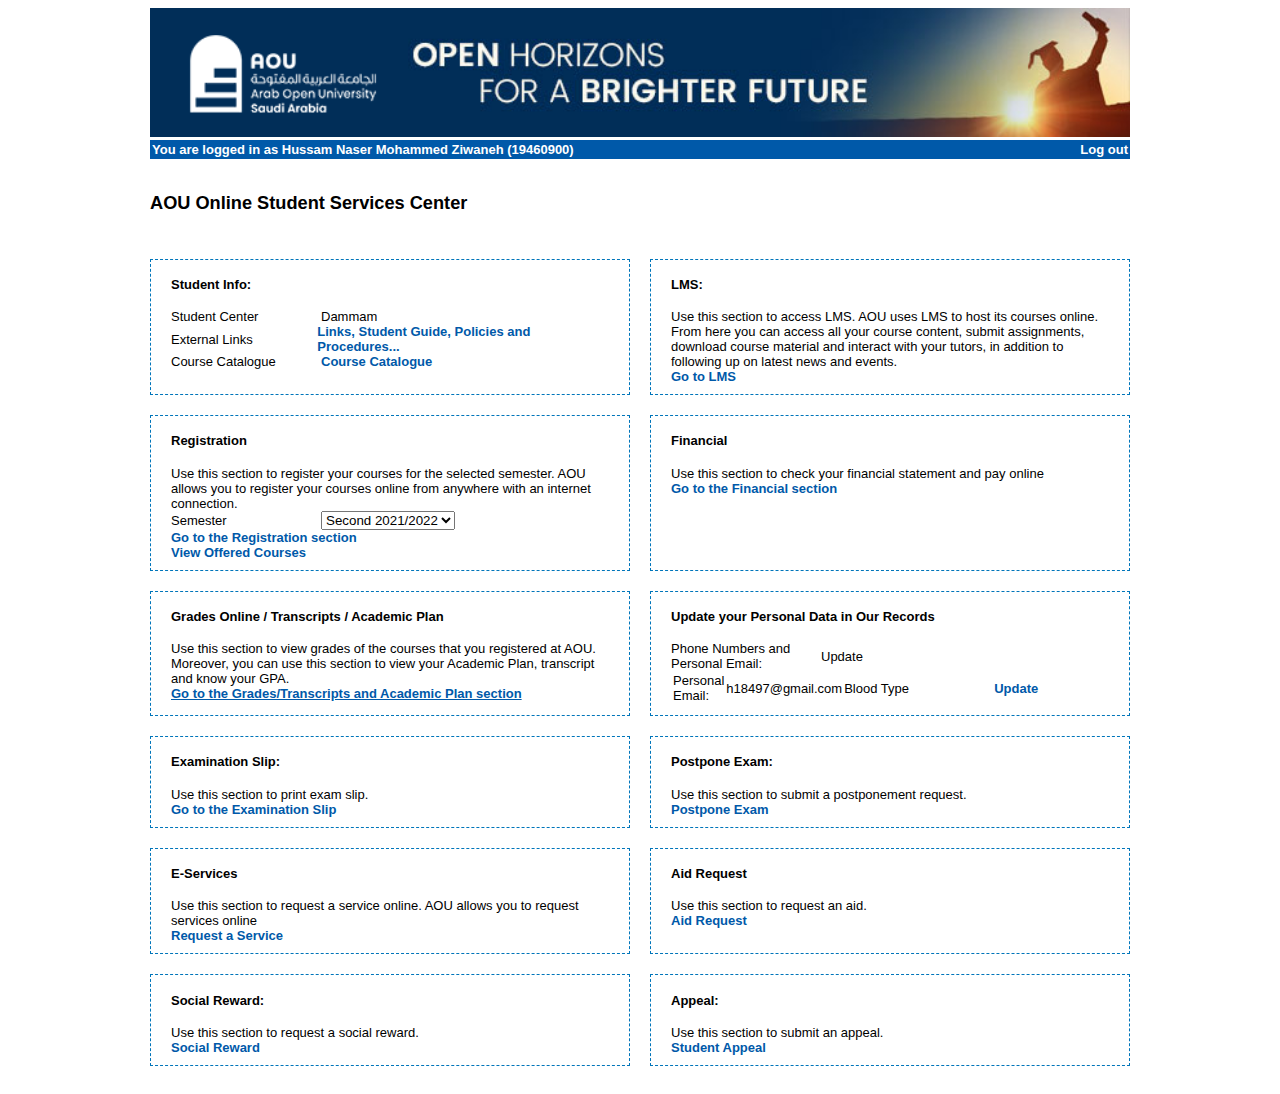
<file: index.html>
<!DOCTYPE html>
<html lang="en">
<head>
   <meta charset="UTF-8">
   <meta http-equiv="X-UA-Compatible" content="IE=edge">
   <meta name="viewport" content="width=device-width, initial-scale=1.0">
   <link rel="stylesheet" href="css/styelh.css">
   <title>Document</title>

</head>
<body>
   <div class="counter">
      <section class="head">
      <div class="log">
         <img src="assets/header-4.jpg" alt="">
      </div>
      
      <div class="informations-me">
         <p class="p-White">  You are logged in as Hussam Naser Mohammed Ziwaneh (19460900)</p>
         <p class="p-White">Log out</p>

      </div>
      <div class="name-page"><h1 class="p-black-dark">AOU Online Student Services Center
      </h1>
   </div>
   </section>
   <section class="sections">
<nav class="Student-Info">
    <p class="p-black-dark">Student Info:</p>
    <div class="Student Center">
       <p class="p-black">Student Center</p>
       <p class="p-black">Dammam</p>
    </div>
    <div class="Financial-NOTES">
      
    </div>
    <div class="External-Links">
       <p class="p-black">External Links</p>
       <p class="p-blue">Links, Student Guide, Policies and Procedures...</p>
    </div>
    <div class="Course-Catalogue">
      <p class="p-black">Course Catalogue</p>
      <p class="p-blue">Course Catalogue</p>
   </div>
</nav>
<nav class="LMS">
      <p class="p-black-dark">LMS:</p>
      <p class="p-black">Use this section to access LMS. AOU uses LMS to host its courses online. From here you can access all your course content, submit assignments, download course material and interact with your tutors, in addition to following up on latest news and events.
      </p>
      <p class="p-blue">Go to LMS</p>
</nav>
<nav class="Registration">
   <p class="p-black-dark">Registration </p>
   <p class="p-black">Use this section to register your courses for the selected semester. AOU allows you to register your courses online from anywhere with an internet connection.</p>
   <div class="Semester">
      <p class="p-black">Semester </p>
      <select>
         <option>Second 2021/2022</option>
      </select>
   </div>
   <p class="p-blue">Go to the Registration section</p>
  <p class="p-blue">View Offered Courses</p>
</nav>
<nav class="Financial">
   <p class="p-black-dark">Financial </p>
   <p class="p-black">Use this section to check your financial statement and pay online</p>
   <p class="p-blue">Go to the Financial section</p>

</nav>
<nav class="Grades">
   <p class="p-black-dark">Grades Online / Transcripts / Academic Plan</p>
   <p class="p-black">Use this section to view grades of the courses that you registered at AOU. Moreover, you can use this section to view your Academic Plan, transcript and know your GPA.</p>
   <a class="p-blue" id="link-grades" href="html/grades.html">Go to the Grades/Transcripts and Academic Plan section</a>
</nav>
<nav class="personal-data">
   <p class="p-black-dark">Update your Personal Data in Our Records</p>
   <div class="update-email">
      <p class="p-black">Phone Numbers and Personal Email:</p>
      <p class="p-p.blue">Update</p>
   </div>
   <div class="data-email">
      <table>
         <tr>
            <td class="p-black">Personal Email:</td>
            <td class="p-red">h18497@gmail.com</td>
         </tr>
      </table>
      <div>
         <p class="p-black">Blood Type</p>
         <p class="p-blue">Update</p>
      </div>
   </div>
</nav>
<nav class="Examination-Slip">
<p class="p-black-dark">Examination Slip:</p>
   <p class="p-black">Use this section to print exam slip.</p>
   <p class="p-blue">Go to the Examination Slip</p>
</nav>
<nav class="Postpone-Exam">
   <p class="p-black-dark">Postpone Exam:</p>
   <p class="p-black">Use this section to submit a postponement request.</p>
   <p class="p-blue">Postpone Exam</p>
</nav>
<nav class="E-Services">
   <p class="p-black-dark">E-Services</p>
   <p class="p-black">Use this section to request a service online. AOU allows you to request services online</p>
   <p class="p-blue">Request a Service</p>
</nav>
<nav class="Aid-Request">
   <p class="p-black-dark">Aid Request</p>
   <p class="p-black">Use this section to request an aid.</p>
   <p class="p-blue">Aid Request</p>
</nav>
<nav class="Social-Reward">
   <p class="p-black-dark">Social Reward:</p>
   <p class="p-black">Use this section to request a social reward.</p>
   <p class="p-blue">Social Reward</p>
</nav>
<nav class="Appeal">
   <p class="p-black-dark">Appeal:</p>
   <p class="p-black">Use this section to submit an appeal.</p>
   <p class="p-blue">Student Appeal</p>
</nav>
   </section>
   </div>
</body>
</html>
</file>
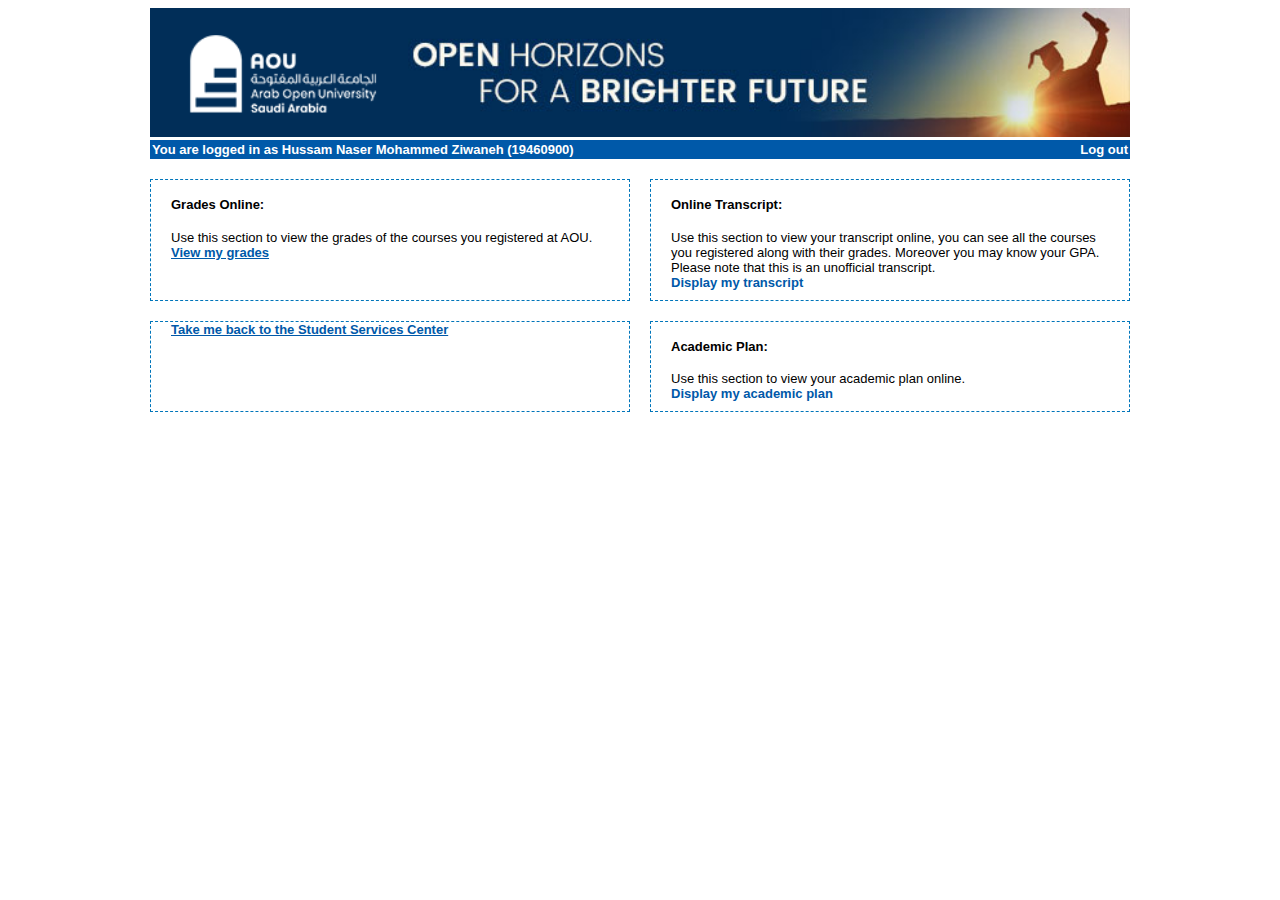
<file: html/grades.html>
<!DOCTYPE html>
<html lang="en">
<head>
   <meta charset="UTF-8">
   <meta http-equiv="X-UA-Compatible" content="IE=edge">
   <meta name="viewport" content="width=device-width, initial-scale=1.0">
   <link rel="stylesheet" href="../css/styelh.css">
 
   <title>Document</title>
   
</head>
<body>
   <div class="counter">
      <section class="head">
      <div class="log">
         <img src="../assets/header-4.jpg" alt="">
      </div>
      
      <div class="informations-me">
         <p class="p-White">  You are logged in as Hussam Naser Mohammed Ziwaneh (19460900)</p>
         <p class="p-White">Log out</p>

      </div>
      
   </section>
   <section class="sections">
<nav class="Grades-Online">
    <p class="p-black-dark">Grades Online:</p>
       <p class="p-black">Use this section to view the grades of the courses you registered at AOU.</p>
    <a class="p-blue" href="grades3.html">View my grades</a> 
</nav>
<nav class="Online-Transcript">
      <p class="p-black-dark">Online Transcript:</p>
      <p class="p-black">Use this section to view your transcript online, you can see all the courses you registered along with their grades. Moreover you may know your GPA. Please note that this is an unofficial transcript.
      </p>
      <p class="p-blue">Display my transcript</p>
</nav>
<nav class="backe">
   
  <a class="p-blue" href="../index.html">Take me back to the Student Services Center</a>
</nav>
<nav class="Academic-Plan">
   <p class="p-black-dark">Academic Plan:</p>
   <p class="p-black">Use this section to view your academic plan online.</p>
   <p class="p-blue">Display my academic plan</p>

</nav>

   </section>
   </div>
</body>
</html>
</file>
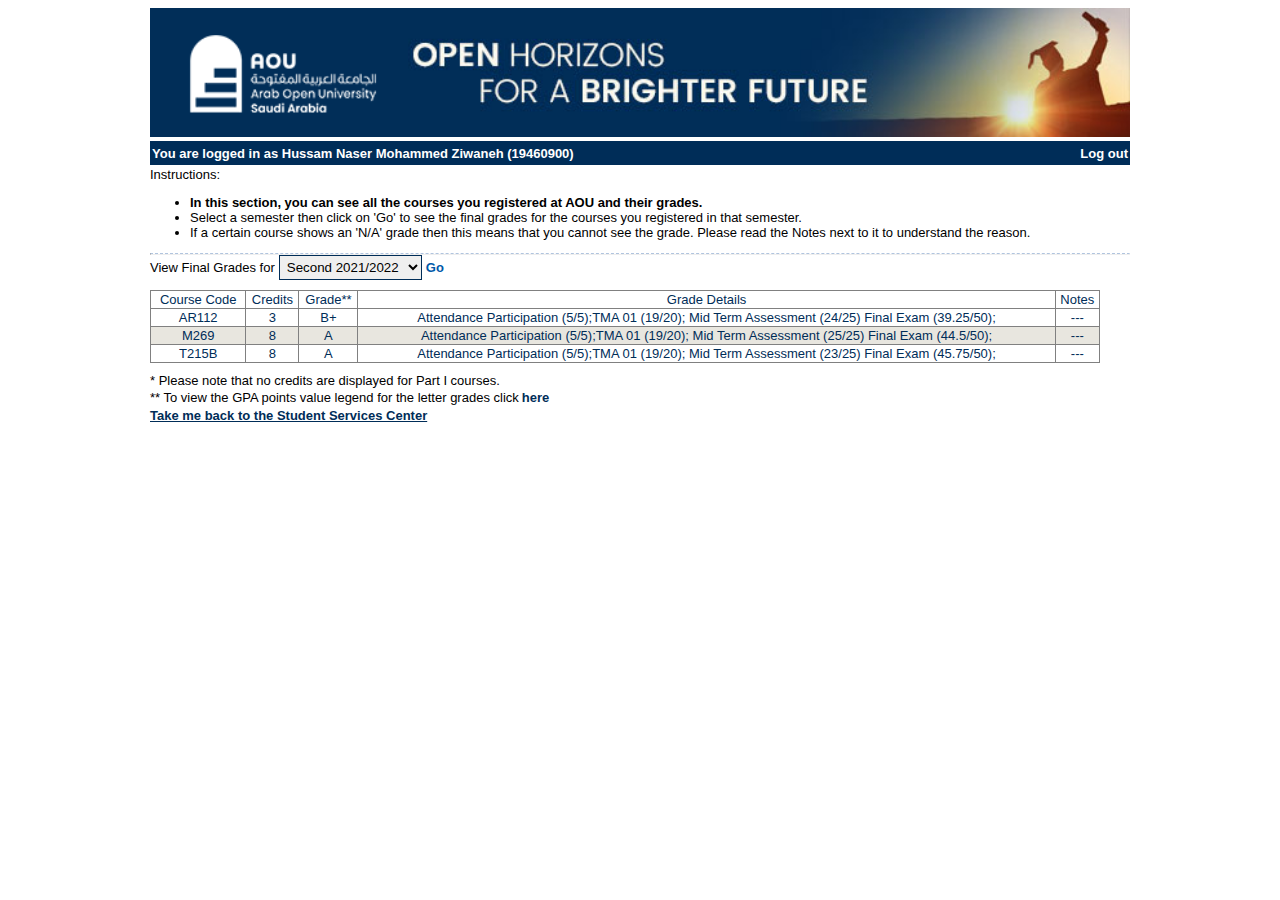
<file: html/grades2.html>
<!DOCTYPE html>
<html lang="en">
<head>
   <meta charset="UTF-8">
   <meta http-equiv="X-UA-Compatible" content="IE=edge">
   <meta name="viewport" content="width=device-width, initial-scale=1.0">

   <link rel="stylesheet" href="../css/styelg.css">
   <title>Document</title>
</head>
<body>
   <div class="counter">
      <section class="head">
      <div class="log">
         <img src="../assets/header-4.jpg" alt="">
      </div>
      
      <div class="informations-me">
         <p class="p-White">  You are logged in as Hussam Naser Mohammed Ziwaneh (19460900)</p>
         <p class="p-White">Log out</p>

      </div>
      
   </section>
   <section class="sections">
<div class="Instructions">
   <p>Instructions:</p>
<ul>
   <li class="p-black-dark">In this section, you can see all the courses you registered at AOU and their grades.</li>
   <li>Select a semester then click on 'Go' to see the final grades for the courses you registered in that semester.</li>
   <li>
      If a certain course shows an 'N/A' grade then this means that you cannot see the grade. Please read the Notes next to it to understand the reason.
   </li>
  
</ul>
<hr>
</div>
<div>
   <div class="time">
      <p>View Final Grades for</p>
      <select>
         <option>Second 2021/2022</option>
         <option>First 2021/2022</option>
         <option>summer 2020/2021</option>
         <option>Second 2020/2021</option>
         <option>First 2020/2021</option>
         <option>Second 2019/2020</option>
         <option>First 2019/2020</option>
      </select>
      <p class="p-blue" style="cursor:pointer;">Go</p>
   </div>
   <table>
      <tr class="addresses">
         <td >Course Code</td>
         <td>Credits</td>
         <td>Grade**</td>
         <td>Grade Details</td>
         <td>Notes</td>
      </tr>
      <tr class="odd">
         <td>AR112</td>
         <td>3</td>
         <td>B+</td>
         <td>Attendance Participation (5/5);TMA 01 (19/20); Mid Term Assessment (24/25) Final Exam (39.25/50);</td>
         <td>---</td>
      </tr>
      <tr class="even">
         <td>M269</td>
         <td>8</td>
         <td>A</td>
         <td>Attendance Participation (5/5);TMA 01 (19/20); Mid Term Assessment (25/25) Final Exam (44.5/50);</td>
         <td>---</td>

      </tr>
      <tr class="odd">
         <td>T215B</td>
         <td>8</td>
         <td>A</td>
         <td>Attendance Participation (5/5);TMA 01 (19/20); Mid Term Assessment (23/25) Final Exam (45.75/50);</td>
         <td>---</td>
      </tr>
   </table>
   <p class="p-black">* Please note that no credits are displayed for Part I courses.</p>
   <div class="GPA">
  <p>** To view the GPA points value legend for the letter grades click </p>
  <a> here</a>
</div>
  <a href="../index.html">Take me back to the Student Services Center</a>

</div>

   </section>
   </div>
</body>
</html>
</file>
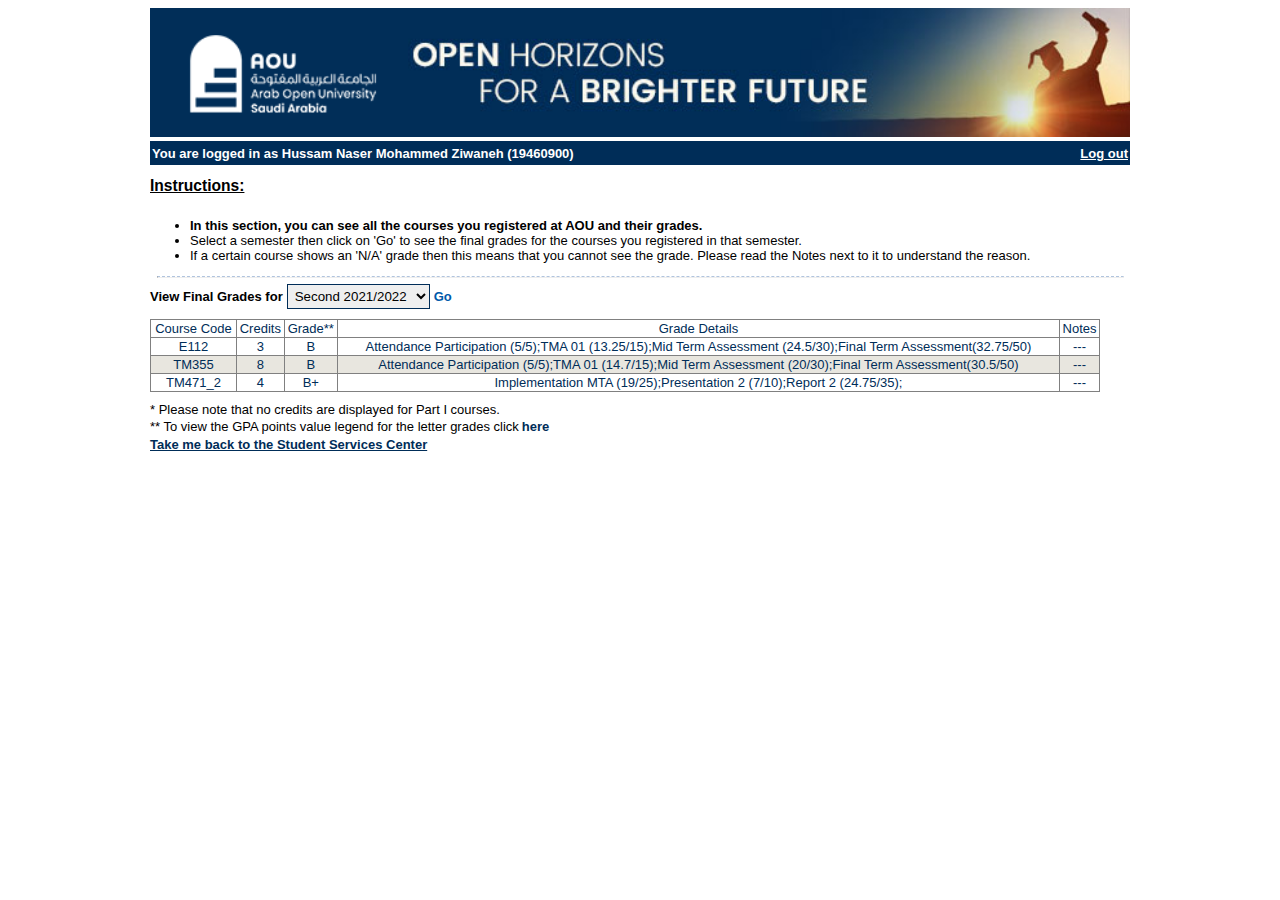
<file: html/grades3.html>
<!DOCTYPE html>
<html lang="en">
<head>
   <meta charset="UTF-8">
   <meta http-equiv="X-UA-Compatible" content="IE=edge">
   <meta name="viewport" content="width=device-width, initial-scale=1.0">

   <link rel="stylesheet" href="../css/styelg.css">
   <title>Document</title>
</head>
<body>
   <div class="counter">
      <section class="head">
      <div class="log">
         <img src="../assets/header-4.jpg" alt="">
      </div>
      
      <div class="informations-me">
         <p class="p-White">  You are logged in as Hussam Naser Mohammed Ziwaneh (19460900)</p>
         <p class="p-White" style="text-decoration: underline;">Log out</p>

      </div>
      
   </section>
   <section class="sections">
<div class="Instructions">
   <h3>Instructions:</h3>
<ul>
   <li class="p-black-dark">In this section, you can see all the courses you registered at AOU and their grades.</li>
   <li>Select a semester then click on 'Go' to see the final grades for the courses you registered in that semester.</li>
   <li>
      If a certain course shows an 'N/A' grade then this means that you cannot see the grade. Please read the Notes next to it to understand the reason.
   </li>
  
</ul>
<hr style="margin:0.5em;">
</div>
<div>
   <div class="time">
      <p style="font-weight: bold;">View Final Grades for</p>
      <select>
         <option>Second 2021/2022</option>
         <option>First 2021/2022</option>
         <option>summer 2020/2021</option>
         <option>Second 2020/2021</option>
         <option>First 2020/2021</option>
         <option>Second 2019/2020</option>
         <option>First 2019/2020</option>
      </select>
      <p class="p-blue" style="cursor:pointer;">Go</p>
   </div>
   <table>
      <tr class="addresses">
         <td >Course Code</td>
         <td>Credits</td>
         <td>Grade**</td>
         <td>Grade Details</td>
         <td>Notes</td>
      </tr>
      <tr class="odd">
         <td>E112</td>
         <td>3</td>
         <td>B</td>
         <td>Attendance Participation (5/5);TMA 01 (13.25/15);Mid Term Assessment (24.5/30);Final Term Assessment(32.75/50) </td>
         <td>---</td>
      </tr>
      <tr class="even">
         <td>TM355</td>
         <td>8</td>
         <td>B</td>
         <td>Attendance Participation (5/5);TMA 01 (14.7/15);Mid Term Assessment (20/30);Final Term Assessment(30.5/50)</td>
         <td>---</td>

      </tr>
      <tr class="odd">
         <td>TM471_2</td>
         <td>4</td>
         <td>B+</td>
         <td>Implementation MTA (19/25);Presentation 2 (7/10);Report 2 (24.75/35);</td>
         <td>---</td>
      </tr>
   </table>
   <p class="p-black">* Please note that no credits are displayed for Part I courses.</p>
   <div class="GPA">
  <p>** To view the GPA points value legend for the letter grades click </p>
  <a> here</a>
</div>
  <a href="../index.html">Take me back to the Student Services Center</a>

</div>

   </section>
   </div>
</body>
</html>
</file>
<file: css/styelh.css>
*{
   margin: 0;
   padding: 0;
   

}
body{
   margin: 8px;
   display: flex;
   flex-flow: column nowrap;
   justify-content: center;
   align-self: center;
   align-items: center;
   font-family: Arial, Tahoma;
    font-size: 13px;
    color: Black;
}
.p-White{
   color: white;
   font-weight: bold;
}
.p-black-dark{
   display: block;
   margin-block-start: 1.33em;
   margin-block-end: 1.33em;
   margin-inline-start: 0px;
   margin-inline-end: 0px;
   font-weight: bold;
}
.p-blue{
   color: #0059A9;
   font-weight: bold;
   cursor: pointer;
}

.counter{
   display: flex;
   flex-flow: column nowrap;
   justify-content: center;
   align-self: center;
   align-items: center;
   width: 980px;
  
   
}
.log img{
   width: 980px;
}
.informations-me{
   background-color: rgb(0, 89, 169);
   display: flex;
   flex-flow: row nowrap;
   justify-content: space-between;
   padding: 2px;
}
.name-page h1{
   font-size: 1.4em;
    padding: 10px 0 0 0px;
}
.sections{
   display: grid;
   grid-column-gap: 20px;
    grid-template-columns: auto auto;
    padding-top: 20px;

}
nav{
   border: 1px dashed #0075ba;
   padding: 0px 20px 10px 20px;
   margin-bottom: 20px;
   width: 438px;
   display: flex;
   flex-flow: column nowrap;

}
nav div{
   display: flex;
   flex-flow: row nowrap;
   align-items: center;
   
}
nav div :first-child{
   width: 150px;
}
</file>
<file: css/styelg.css>
*{
   margin: 0px;
   padding: 0px;
   
   
}
body{
   margin: 8px;
   display: flex;
   flex-flow: column nowrap;
   justify-content: center;
   align-self: center;
   align-items: center;
   font-family: Arial, Tahoma;
    font-size: 13px;
    color: Black;

}
.p-White{
   color: white;
   font-weight: bold;
}
.p-black-dark{

 
   font-weight: bold;
}
.p-blue{
   color: #0059A9;
   font-weight: bold;
}
.counter{
   display: flex;
   flex-flow: column nowrap;
   justify-content: center;
   align-self: center;
   align-items: center;
   width: 980px;
  
   
}
.log img{
   width: 980px;
}
.informations-me{
   background-color: #002D58;
   display: flex;
   flex-flow: row nowrap;
   justify-content: space-between;
   padding: 2px;
   height: 20px;
   align-items: center;
   margin: 0.1em 0;
}
.name-page h1{
   font-size: 1.4em;
    padding: 10px 0 0 0px;
}
.sections{
   display: flex;
   width: 100%;
   justify-content: flex-start;
   flex-flow: column nowrap;
}
.Instructions ul{
   list-style-type: disc;
   margin-block-start: 1em;
   margin-block-end: 1em;
   margin-inline-start: 0px;
   margin-inline-end: 0px;
   padding-inline-start: 40px;
}
.Instructions hr{
   border-top: 1px dashed lightsteelblue;
}
.time{
   display: flex;
   flex-flow: row nowrap;
   align-items: center;
   margin-bottom: 10px;
   
}
.time *{
   margin-right: 4px;
}
.time select{
   border: 1px solid #002D58;
   padding: 3px;
   font-family: Arial, Tahoma;
}
table{
   width: 950px;
   -webkit-border-horizontal-spacing: 0px;
   -webkit-border-vertical-spacing: 0px;
   border-top-width: 1px;
   border-right-width: 1px;
   border-bottom-width: 1px;
   border-left-width: 1px;
   border-color: grey;
vertical-align: middle;
box-sizing: border-box;
border-collapse: collapse;
border-spacing: 2px;
margin-bottom: 10px;

}

td{
   border: 1px solid grey;
   padding: 1px;
   text-align: -webkit-center;
}
.addresses{
   color: #002D58;
   background-color: white;
  
   text-align: -webkit-center;
   border-color: grey;
   border-collapse: collapse;
   border-spacing: 2px;
}
.odd{
   background-color: white;
   color: #002D58;
}
.even{
   color: #002D58;
    background-color: #e8e6df;
}
a{
   color: #002D58;
   font-weight: bold;
}
.GPA{
   display: flex;
   flex-flow: row;
   margin-top: 2px;
  margin-bottom: 3px;
   align-items: center;
}
.GPA a{
   margin-left: 3px;
}
.Instructions h3{
   font-size: 1.2em;
   padding: 10px 0 10px 0px;
   margin: 0px;
   font-weight: bold;
   text-decoration: underline;
}
</file>
